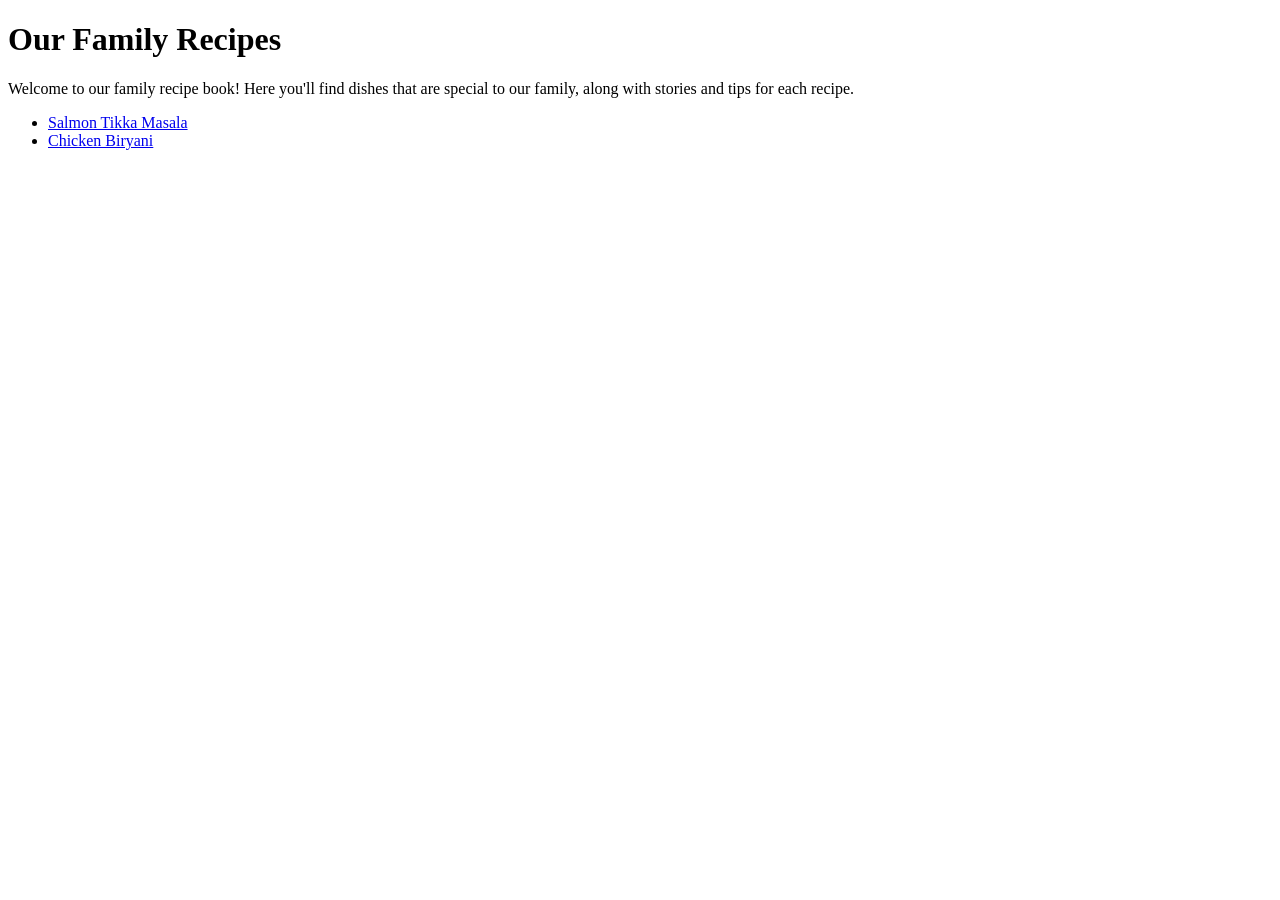
<file: projects/recipes/index.html>
<!DOCTYPE html>
<html lang="en">
<head>
  <meta charset="UTF-8">
  <title>Our Family Recipes</title>
</head>
<body>
  <header>
    <h1>Our Family Recipes</h1>
    <p>Welcome to our family recipe book! Here you'll find dishes that are special to our family, along with stories and tips for each recipe.</p>
  </header>
  <nav>
    <ul>
      <li><a href="1.html">Salmon Tikka Masala</a></li>
      <li><a href="2.html">Chicken Biryani</a></li>
    </ul>
  </nav>
</body>
</html>
</file>
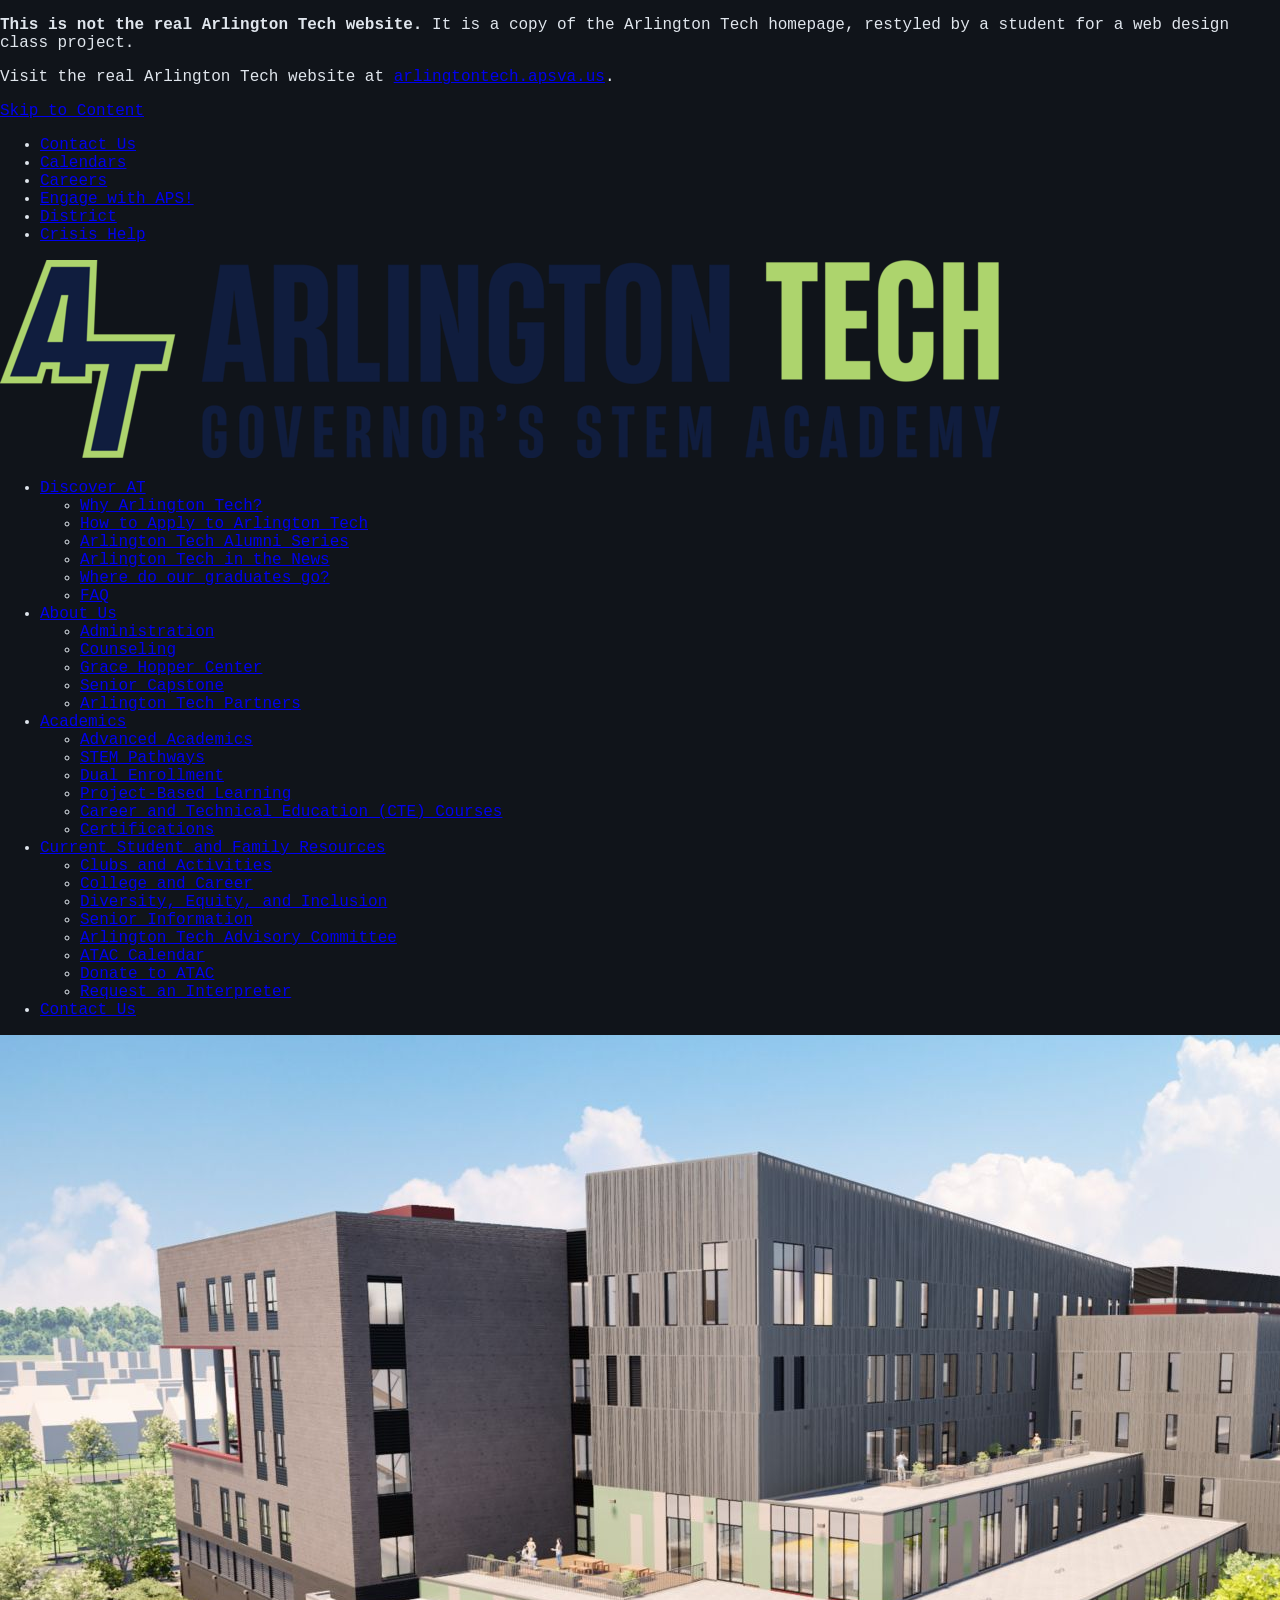
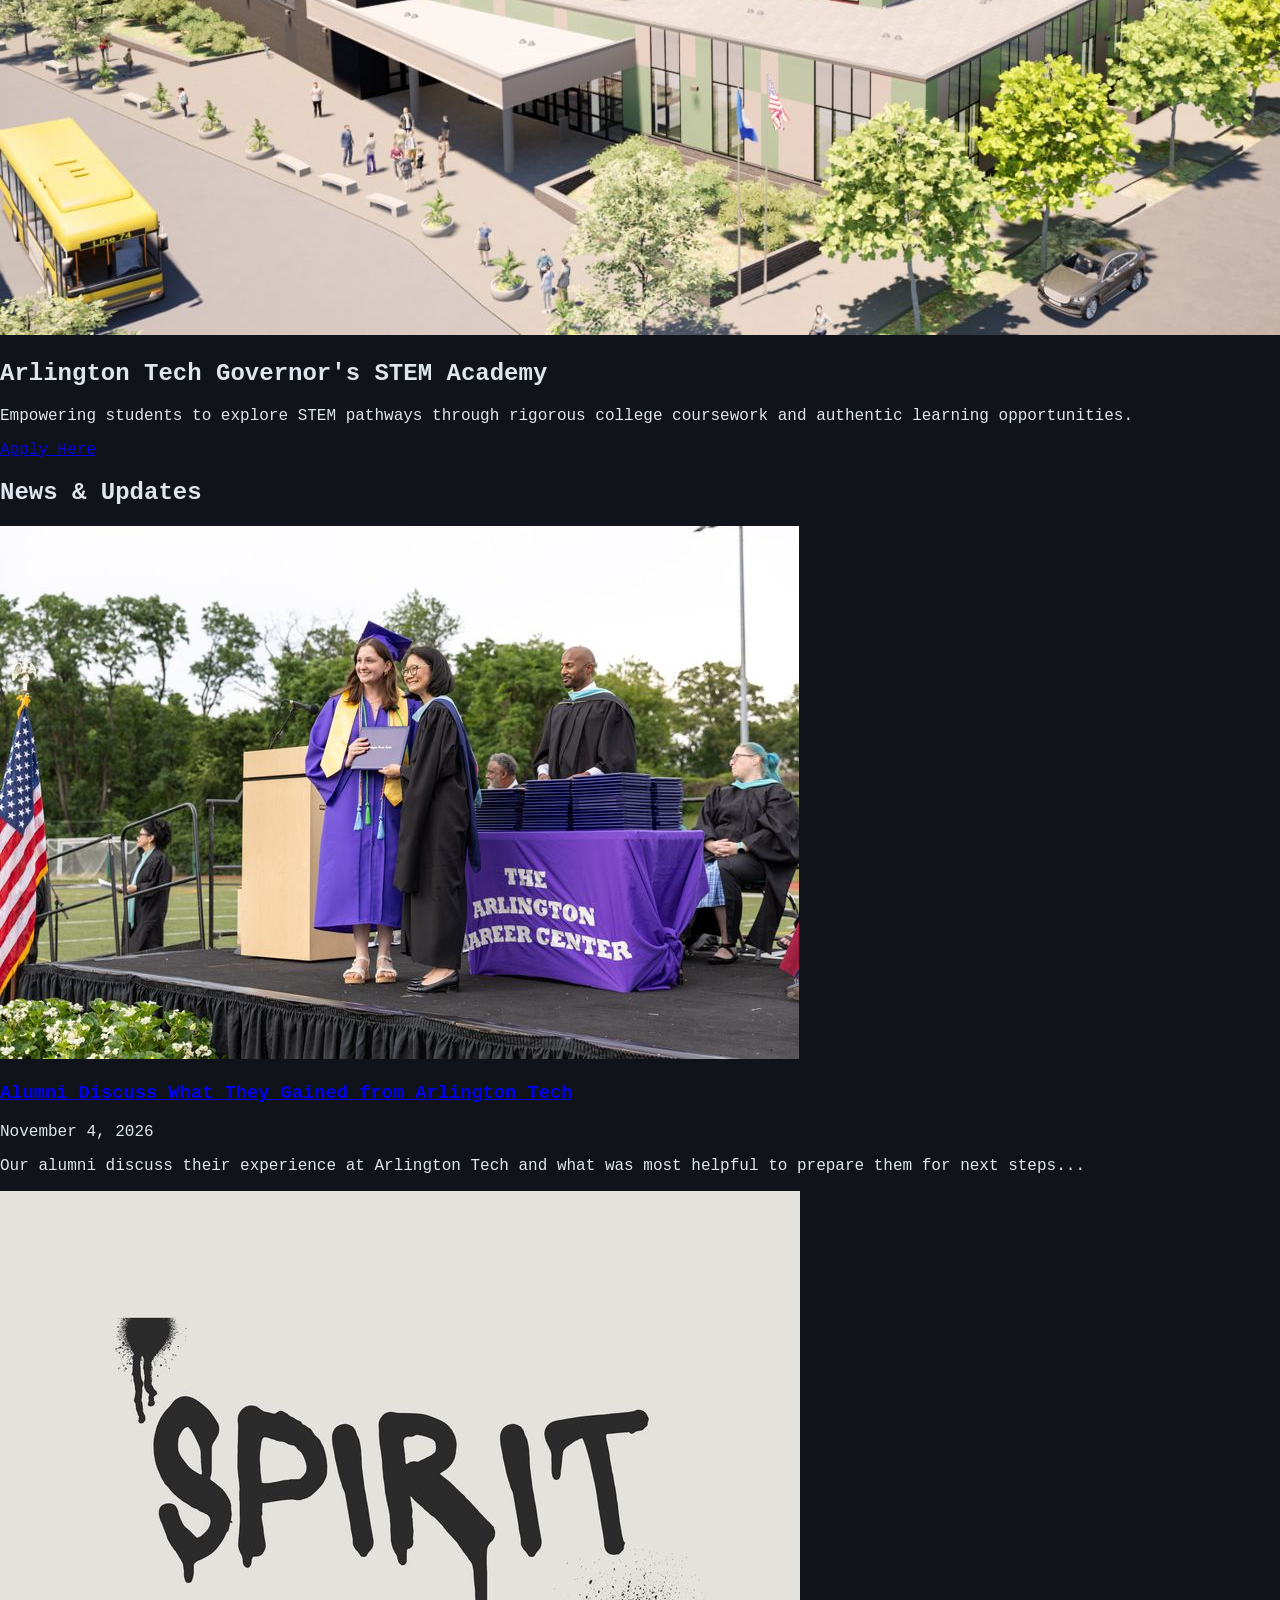
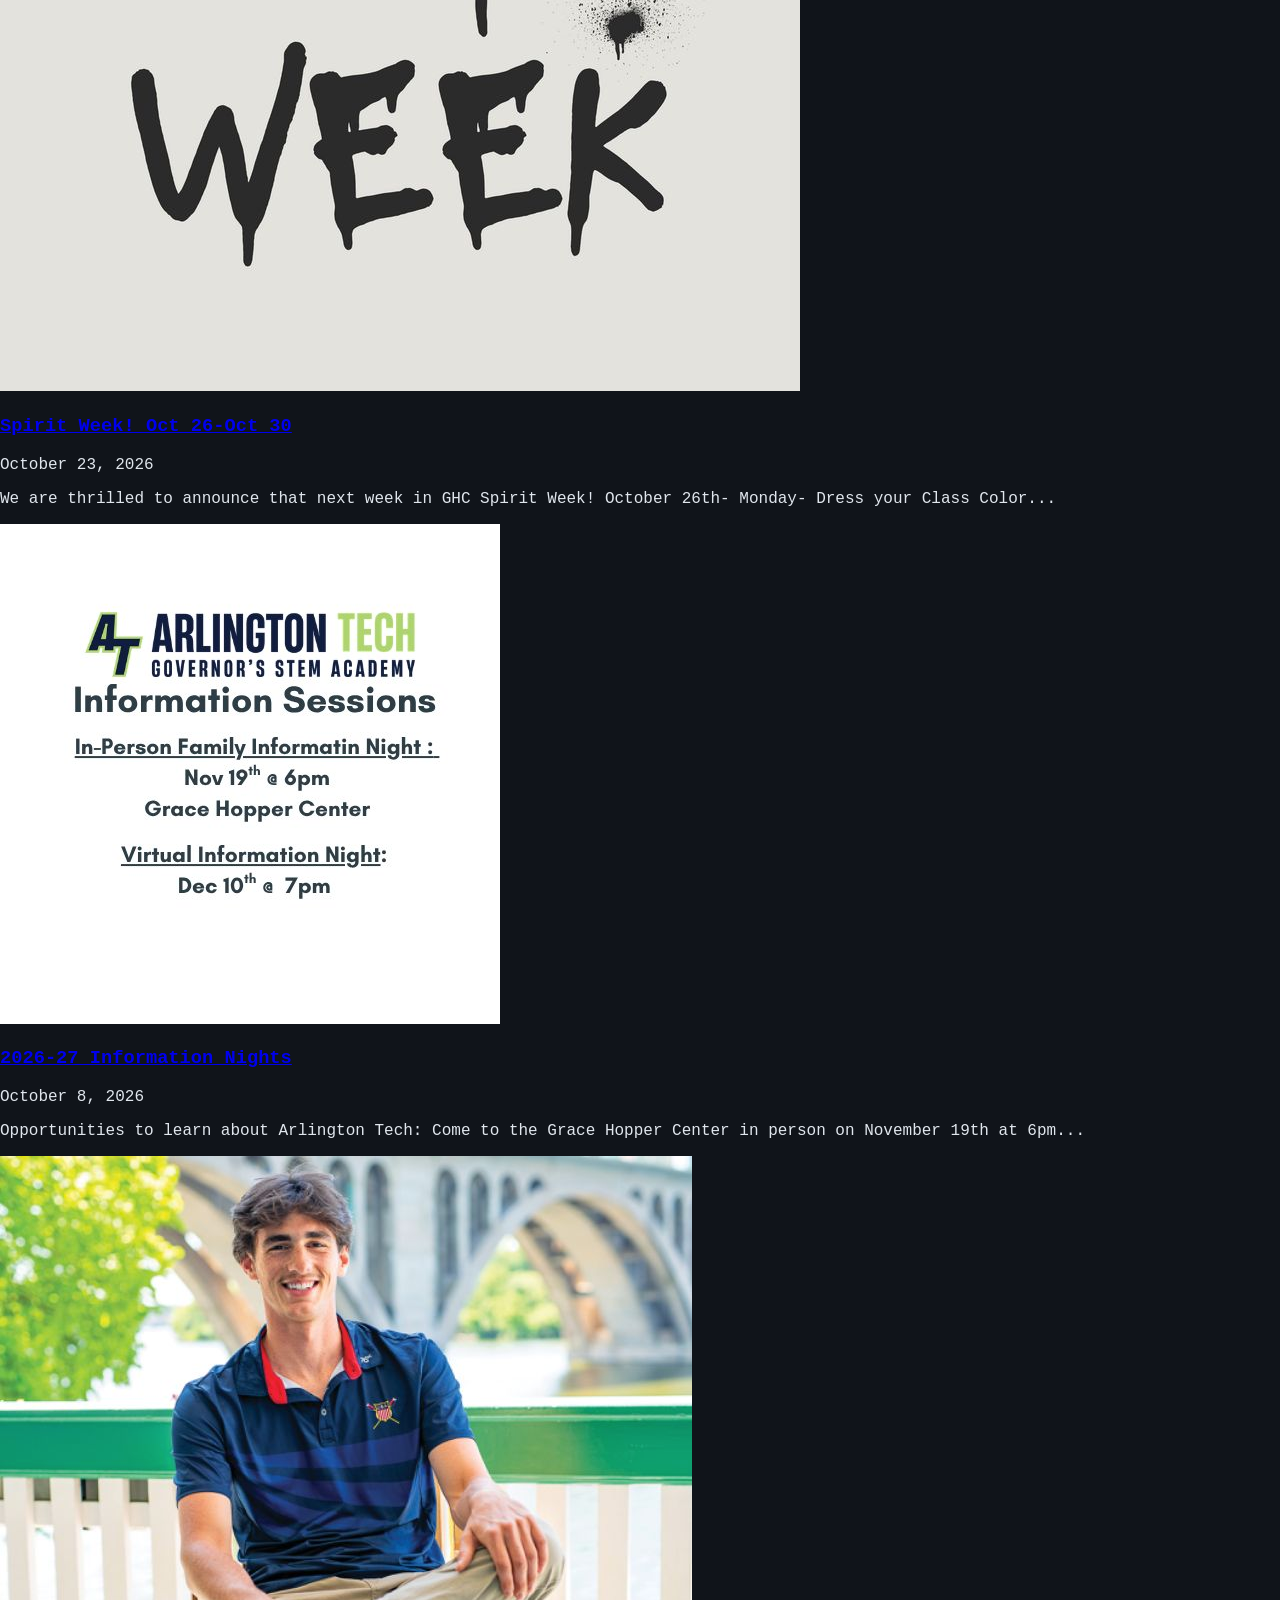
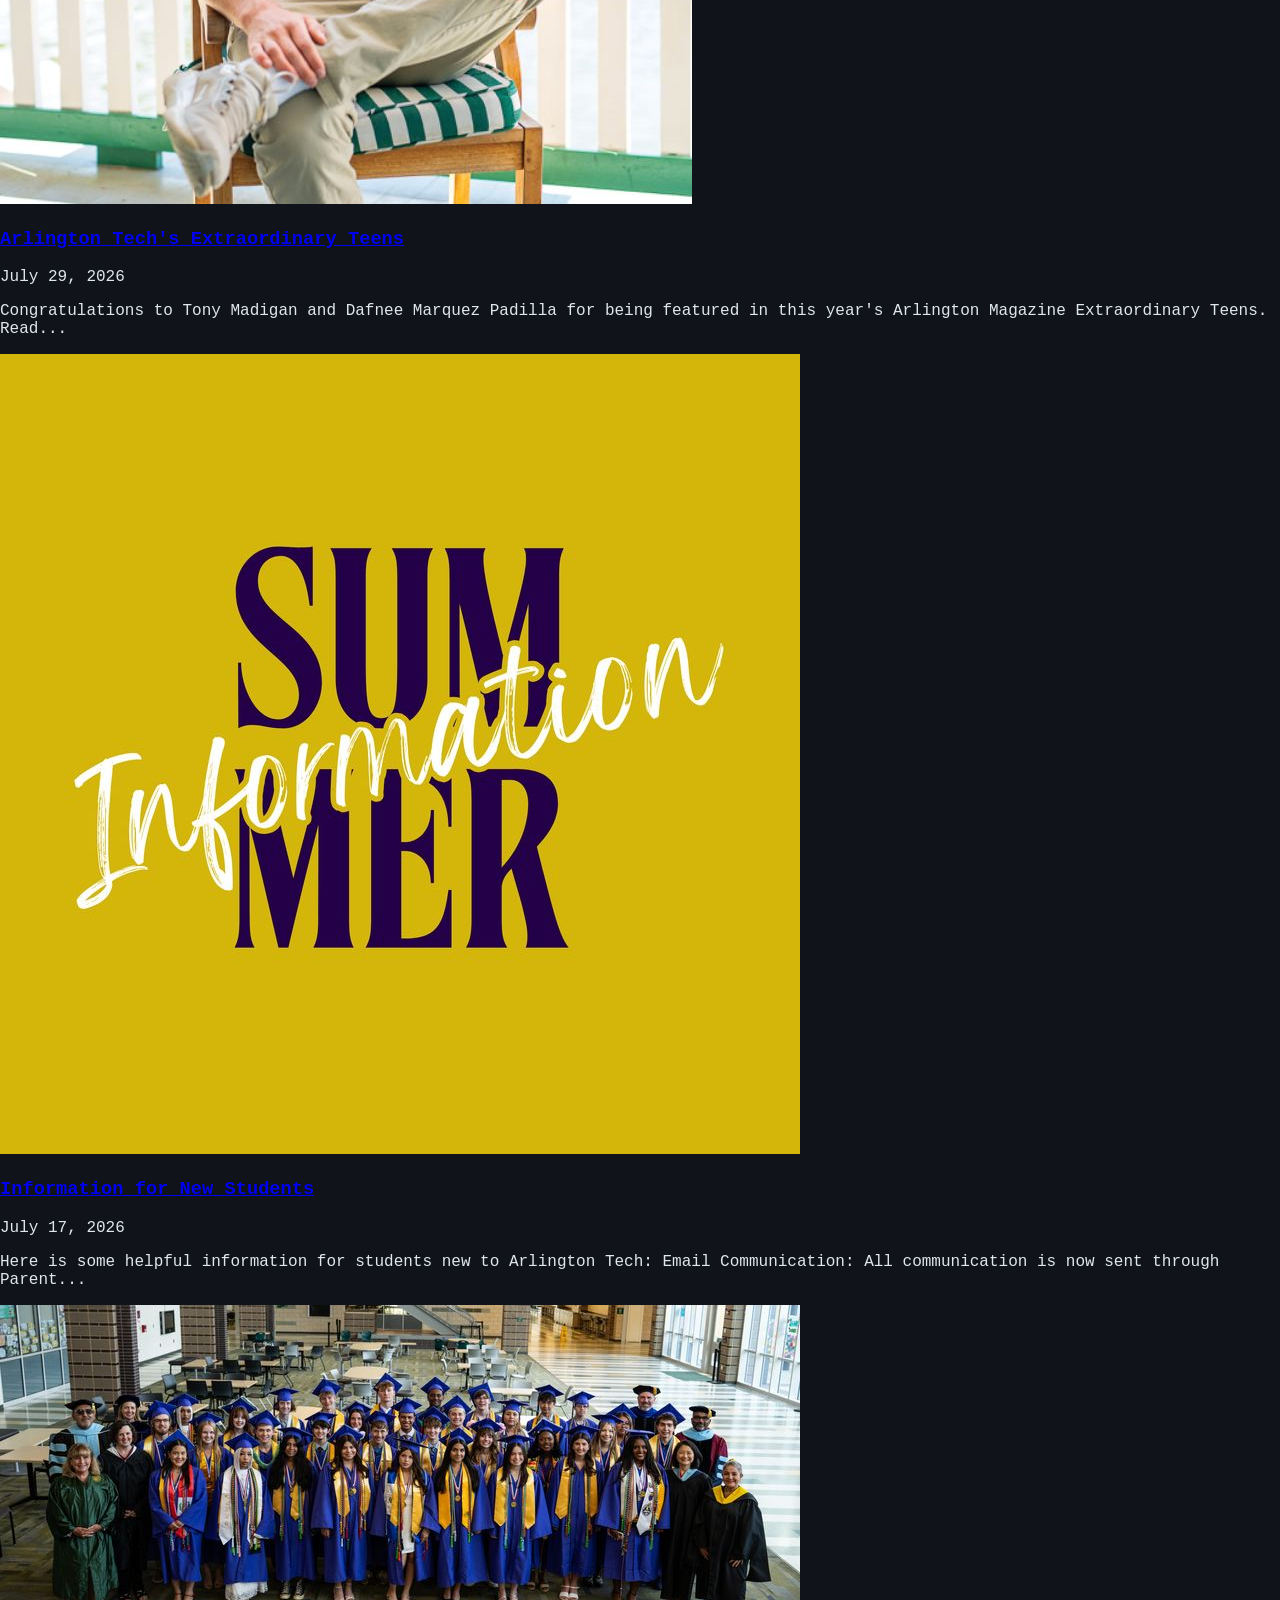
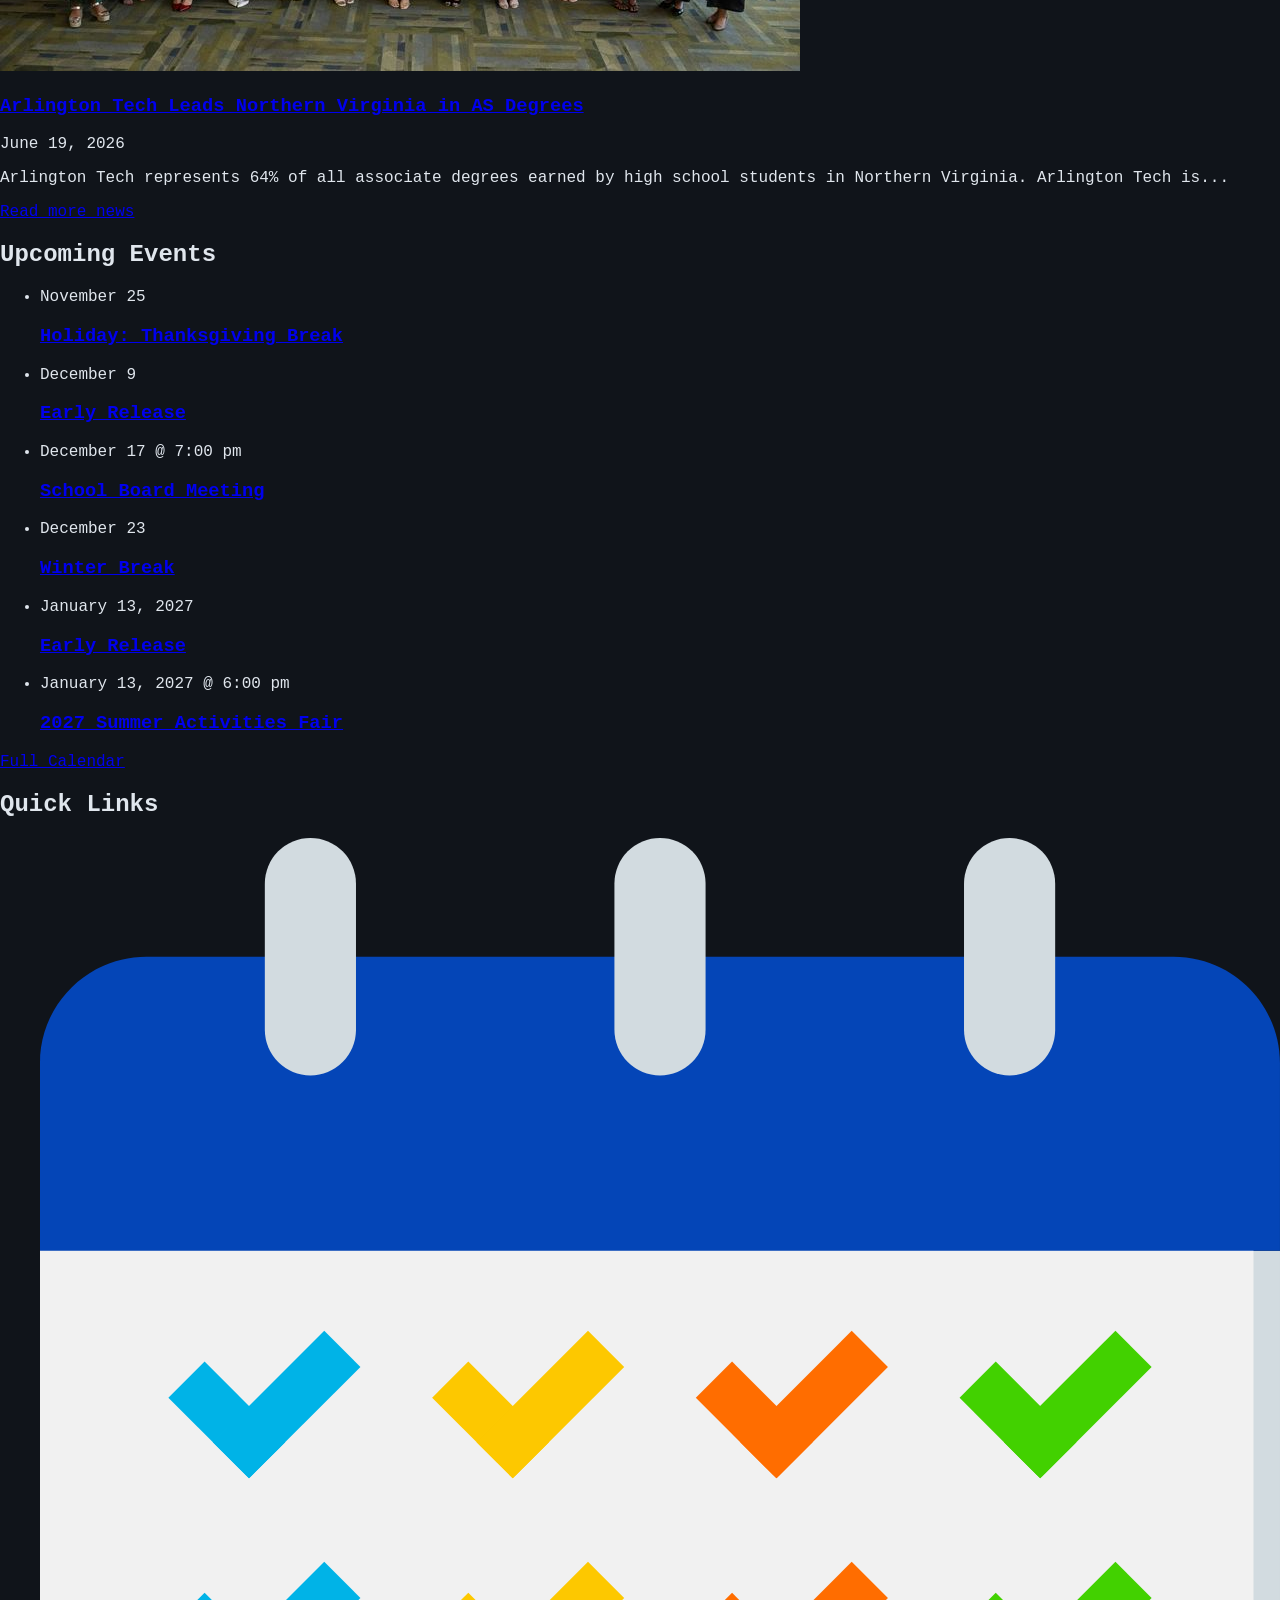
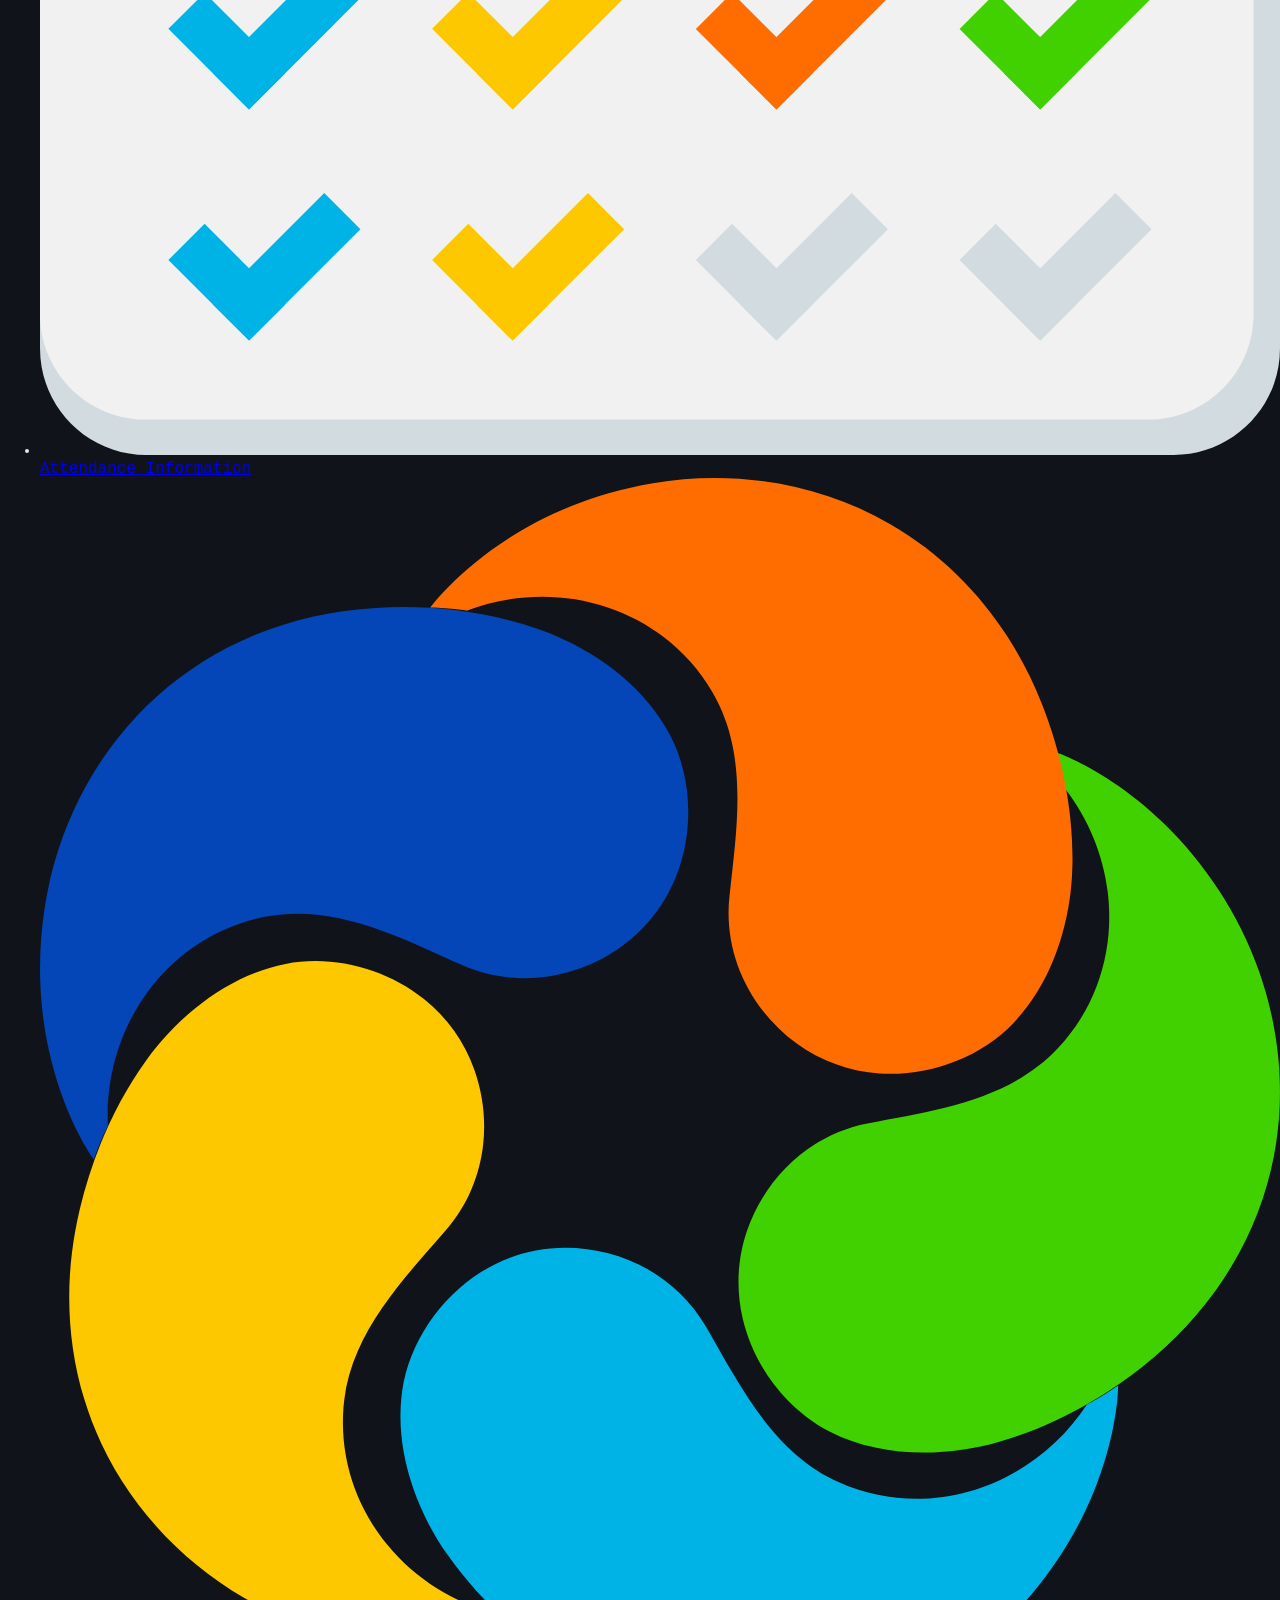
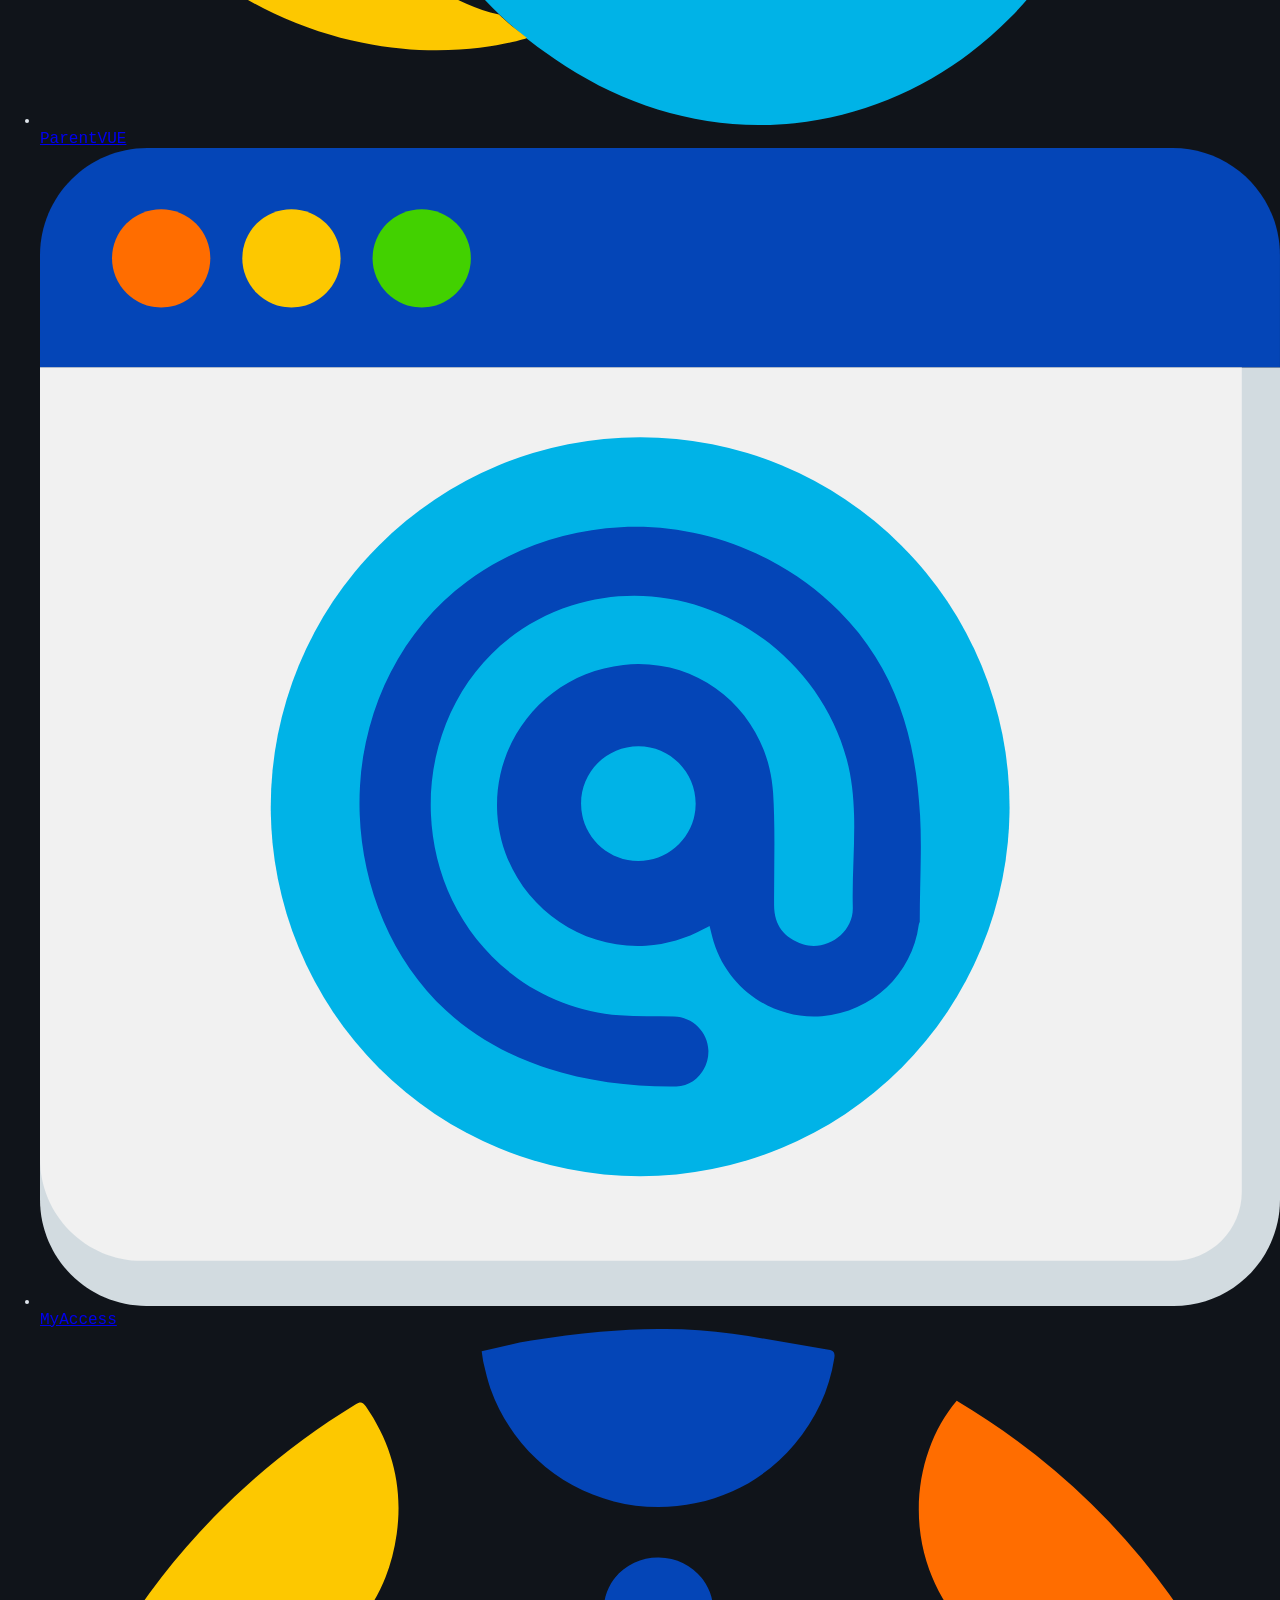
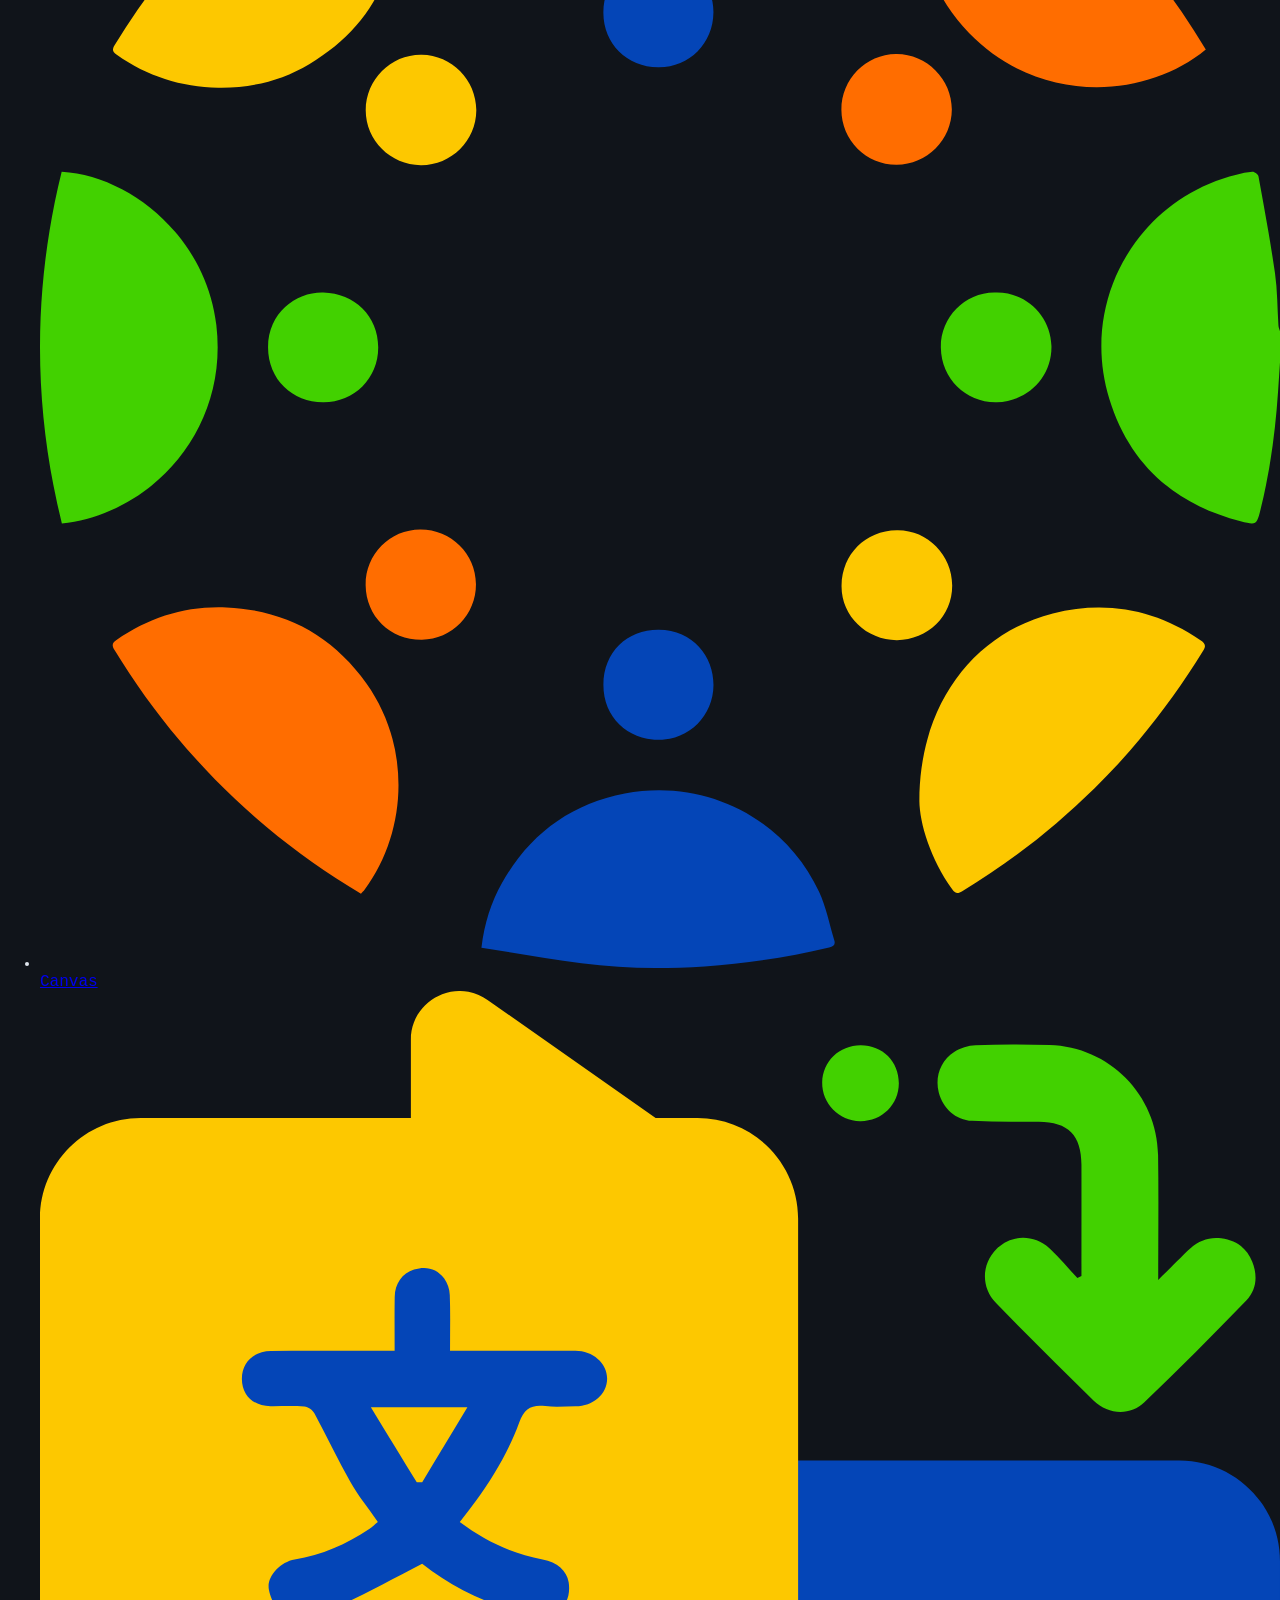
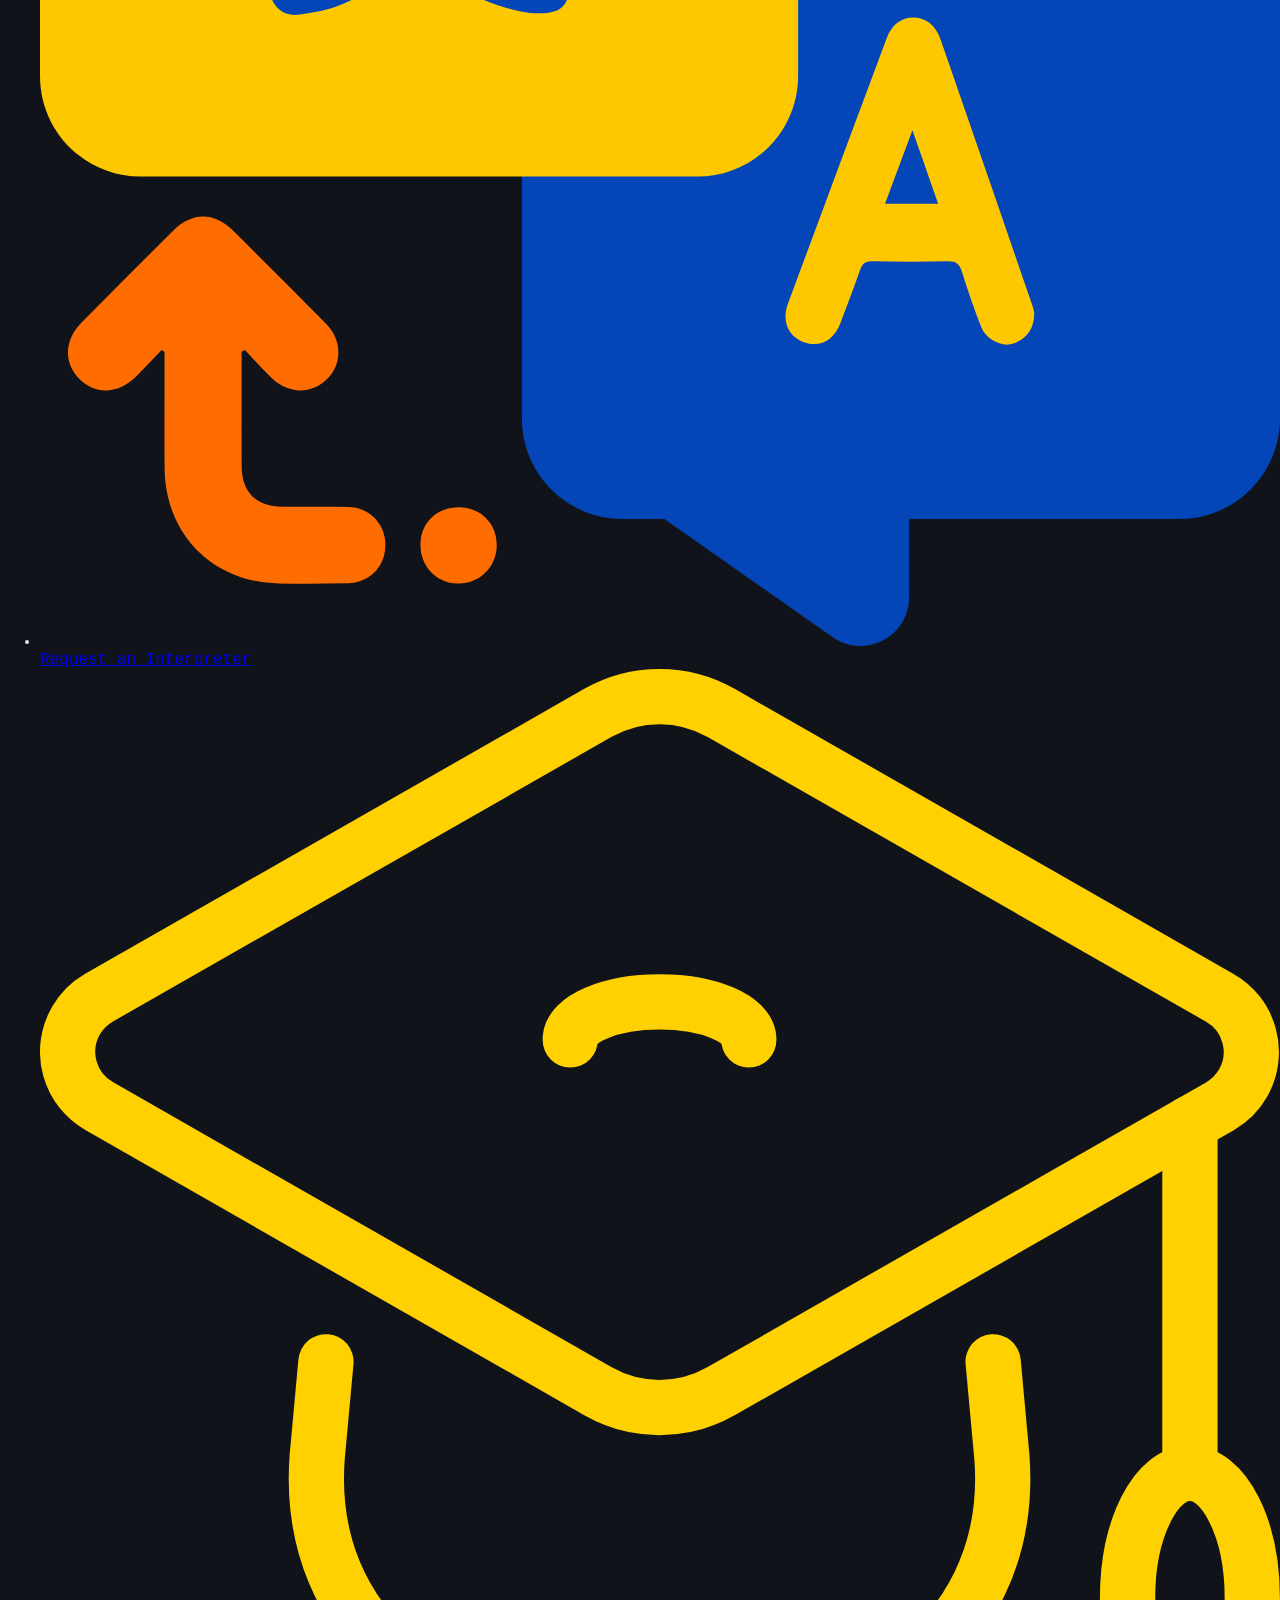
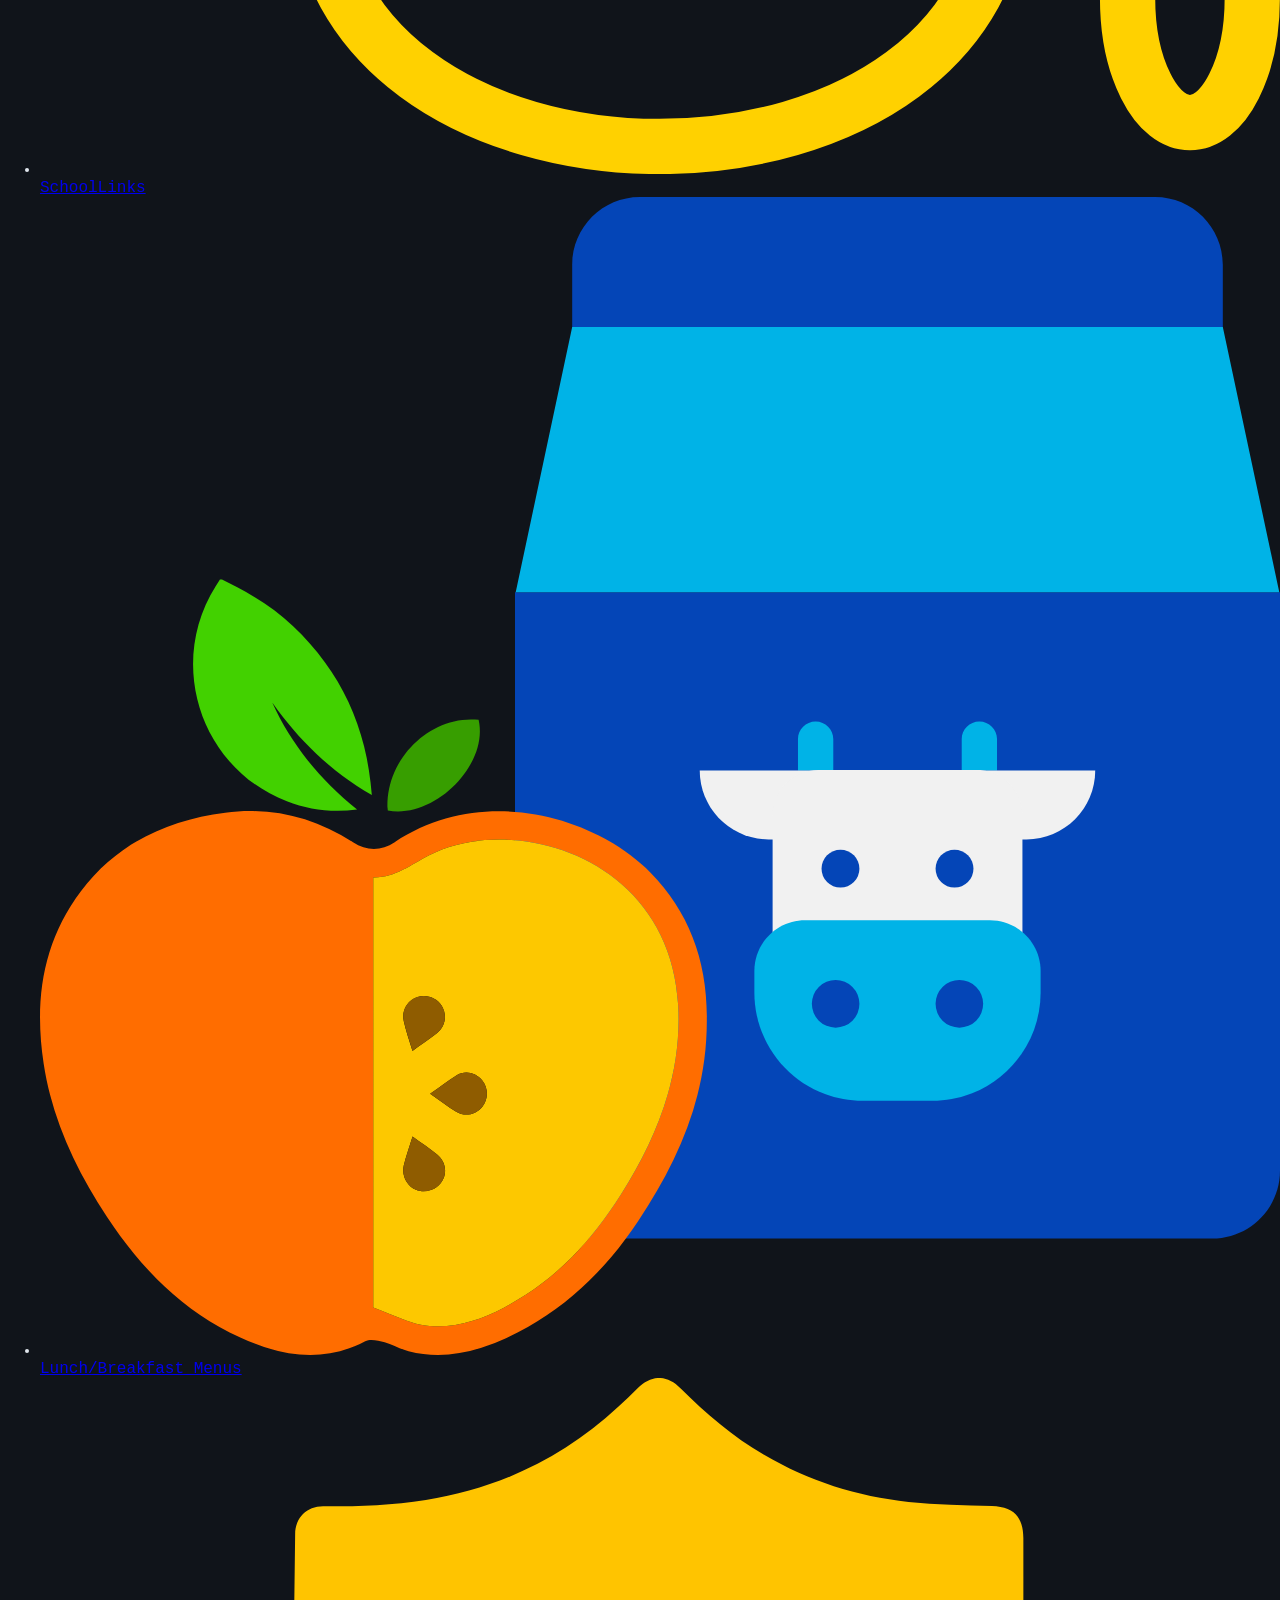
<file: projects/zen_garden/index.html>
<!DOCTYPE html>
<html lang="en">
<head>
<meta charset="utf-8">
<meta name="viewport" content="width=device-width, initial-scale=1">
<title>Arlington Tech Governor's STEM Academy (Class Project Copy)</title>
<link rel="stylesheet" href="style.css">
<!--
  ITD110 Zen Garden Project

  This HTML is a simplified copy of the Arlington Tech homepage
  (https://arlingtontech.apsva.us/), scraped in November 2026 for a class project.

  Your job is to write ALL of the CSS, in style.css.

  Rules for changing this file:
    - You MAY add div and span elements, and class and id attributes.
    - You MAY add link elements in the head (for fonts, or a favicon).
    - You MAY add the validator script that we use on every page.
    - You MAY NOT delete, reword, or reorder any of the content.
    - You MAY NOT add style attributes or a style element. All CSS goes in style.css.
    - You MAY NOT use tabindex.
    - You MAY NOT add img elements. Add your own images with CSS background-image.
-->
</head>
<body>

<aside id="disclaimer" aria-label="About this page">
  <p><strong>This is not the real Arlington Tech website.</strong>
  It is a copy of the Arlington Tech homepage, restyled by a student
  for a web design class project.</p>
  <p>Visit the real Arlington Tech website at
  <a href="https://arlingtontech.apsva.us/">arlingtontech.apsva.us</a>.</p>
</aside>

<a id="skip-link" href="#main">Skip to Content</a>

<header id="site-header">

  <nav id="utility-nav" aria-label="Arlington Public Schools">
    <ul>
      <li><a href="https://arlingtontech.apsva.us/contact-us">Contact Us</a></li>
      <li><a href="https://arlingtontech.apsva.us/calendar">Calendars</a></li>
      <li><a href="https://www.apsva.us/careers-aps/">Careers</a></li>
      <li><a href="https://www.apsva.us/engage/">Engage with APS!</a></li>
      <li><a href="https://www.apsva.us/">District</a></li>
      <li><a href="https://www.apsva.us/mental-health/#help">Crisis Help</a></li>
    </ul>
  </nav>

  <div id="branding">
    <a href="https://arlingtontech.apsva.us/" id="logo">
      <img src="images/at-logo.png" alt="Arlington Tech Governor's STEM Academy">
    </a>
  </div>

  <nav id="main-nav" aria-label="Main">
    <ul class="menu">
      <li class="menu-item">
        <a href="https://arlingtontech.apsva.us/about-arlington-tech/">Discover AT</a>
        <ul class="submenu">
          <li><a href="https://arlingtontech.apsva.us/why-arlington-tech/">Why Arlington Tech?</a></li>
          <li><a href="https://arlingtontech.apsva.us/apply-to-arlington-tech/">How to Apply to Arlington Tech</a></li>
          <li><a href="https://arlingtontech.apsva.us/arlington-tech-alumni-series/">Arlington Tech Alumni Series</a></li>
          <li><a href="https://arlingtontech.apsva.us/about-arlington-tech/arlington-tech-in-the-news/">Arlington Tech in the News</a></li>
          <li><a href="https://arlingtontech.apsva.us/where-do-our-graduates-go/">Where do our graduates go?</a></li>
          <li><a href="https://arlingtontech.apsva.us/faq/">FAQ</a></li>
        </ul>
      </li>
      <li class="menu-item">
        <a href="https://arlingtontech.apsva.us/about-arlington-tech/">About Us</a>
        <ul class="submenu">
          <li><a href="https://ghc.apsva.us/about-grace-hopper-center/contact-ghc/">Administration</a></li>
          <li><a href="https://careercenter.apsva.us/academic-advising-course-selection/">Counseling</a></li>
          <li><a href="https://arlingtontech.apsva.us/arlington-career-center/grace-hopper-center/">Grace Hopper Center</a></li>
          <li><a href="https://arlingtontech.apsva.us/capstone/">Senior Capstone</a></li>
          <li><a href="https://arlingtontech.apsva.us/capstone/arlington-tech-partners/">Arlington Tech Partners</a></li>
        </ul>
      </li>
      <li class="menu-item">
        <a href="https://arlingtontech.apsva.us/arlington-tech-academics/">Academics</a>
        <ul class="submenu">
          <li><a href="https://careercenter.apsva.us/programs/gifted-services/">Advanced Academics</a></li>
          <li><a href="https://arlingtontech.apsva.us/stem-pathways/">STEM Pathways</a></li>
          <li><a href="https://arlingtontech.apsva.us/dual-enrollment/">Dual Enrollment</a></li>
          <li><a href="https://arlingtontech.apsva.us/?page_id=677">Project-Based Learning</a></li>
          <li><a href="https://arlingtontech.apsva.us/career-and-technical-education-cte-courses/">Career and Technical Education (CTE) Courses</a></li>
          <li><a href="https://careercenter.apsva.us/certifications/">Certifications</a></li>
        </ul>
      </li>
      <li class="menu-item">
        <a href="https://arlingtontech.apsva.us/arlington-tech-advisory-committee-atac/">Current Student and Family Resources</a>
        <ul class="submenu">
          <li><a href="https://careercenter.apsva.us/clubs-activities-schedule/">Clubs and Activities</a></li>
          <li><a href="https://arlingtontech.apsva.us/college-and-career/">College and Career</a></li>
          <li><a href="https://careercenter.apsva.us/home-2-2/office-of-diversity-equity-inclusion/">Diversity, Equity, and Inclusion</a></li>
          <li><a href="https://arlingtontech.apsva.us/senior-information/">Senior Information</a></li>
          <li><a href="https://arlingtontech.apsva.us/arlington-tech-advisory-committee-atac/">Arlington Tech Advisory Committee</a></li>
          <li><a href="https://arlingtontech.apsva.us/arlington-tech-advisory-committee-atac/atac-calendar/">ATAC Calendar</a></li>
          <li><a href="https://arlingtontech.apsva.us/arlington-tech-advisory-committee-atac/donations-to-atac/">Donate to ATAC</a></li>
          <li><a href="https://arlingtontech.apsva.us/about-arlington-tech/request-an-interpreter/">Request an Interpreter</a></li>
        </ul>
      </li>
      <li class="menu-item">
        <a href="https://arlingtontech.apsva.us/contact-us/">Contact Us</a>
      </li>
    </ul>
  </nav>

</header>

<main id="main">

  <section id="hero">
    <img class="hero-image" src="images/hero.jpg"
         alt="Architect's rendering of a school building with multiple floors and terraces.">
    <div class="hero-text">
      <h1>Arlington Tech Governor's STEM Academy</h1>
      <p>Empowering students to explore STEM pathways through rigorous college
      coursework and authentic learning opportunities.</p>
      <a class="button" href="https://arlingtontech.apsva.us/apply-to-arlington-tech/">Apply Here</a>
    </div>
  </section>

  <section id="news">
    <h2>News &amp; Updates</h2>
    <div class="card-list">

      <article class="card">
        <img src="images/news-alumni.jpg" alt="Student graduating from ACC shakes the principal's hand.">
        <h3><a href="https://arlingtontech.apsva.us/2026/11/04/alumni-discuss-what-they-gained-from-arlington-tech/">Alumni Discuss What They Gained from Arlington Tech</a></h3>
        <p class="date"><time datetime="2026-11-04">November 4, 2026</time></p>
        <p>Our alumni discuss their experience at Arlington Tech and what was
        most helpful to prepare them for next steps...</p>
      </article>

      <article class="card">
        <img src="images/news-spirit-week.jpg" alt="Spirit Week">
        <h3><a href="https://arlingtontech.apsva.us/2026/10/23/spirit-week-oct-26-oct-30/">Spirit Week! Oct 26-Oct 30</a></h3>
        <p class="date"><time datetime="2026-10-23">October 23, 2026</time></p>
        <p>We are thrilled to announce that next week in GHC Spirit Week!
        October 26th- Monday- Dress your Class Color...</p>
      </article>

      <article class="card">
        <img src="images/news-info-nights.jpg" alt="Arlington Tech Information Sessions: In-Person Family Information Night, November 19 at 6pm at the Grace Hopper Center. Virtual Information Night, December 10 at 7pm.">
        <h3><a href="https://arlingtontech.apsva.us/2026/10/08/2026-27-information-nights/">2026-27 Information Nights</a></h3>
        <p class="date"><time datetime="2026-10-08">October 8, 2026</time></p>
        <p>Opportunities to learn about Arlington Tech: Come to the Grace
        Hopper Center in person on November 19th at 6pm...</p>
      </article>

      <article class="card">
        <img src="images/news-extraordinary-teens.jpg" alt="Student sits and smiles at the camera">
        <h3><a href="https://arlingtontech.apsva.us/2026/07/29/arlington-techs-extraordinary-teens/">Arlington Tech's Extraordinary Teens</a></h3>
        <p class="date"><time datetime="2026-07-29">July 29, 2026</time></p>
        <p>Congratulations to Tony Madigan and Dafnee Marquez Padilla for being
        featured in this year's Arlington Magazine Extraordinary Teens. Read...</p>
      </article>

      <article class="card">
        <img src="images/news-new-students.jpg" alt="Summer Information">
        <h3><a href="https://arlingtontech.apsva.us/2026/07/17/information-for-new-students/">Information for New Students</a></h3>
        <p class="date"><time datetime="2026-07-17">July 17, 2026</time></p>
        <p>Here is some helpful information for students new to Arlington Tech:
        Email Communication: All communication is now sent through Parent...</p>
      </article>

      <article class="card">
        <img src="images/news-as-degrees.jpg" alt="A group of graduates with faculty and school leaders">
        <h3><a href="https://arlingtontech.apsva.us/2026/06/19/arlington-tech-leads-in-as-degrees/">Arlington Tech Leads Northern Virginia in AS Degrees</a></h3>
        <p class="date"><time datetime="2026-06-19">June 19, 2026</time></p>
        <p>Arlington Tech represents 64% of all associate degrees earned by high
        school students in Northern Virginia. Arlington Tech is...</p>
      </article>

    </div>
    <p class="more-link"><a href="https://arlingtontech.apsva.us/category/news/">Read more news</a></p>
  </section>

  <section id="events">
    <h2>Upcoming Events</h2>
    <ul class="event-list">
      <li class="event">
        <p class="event-date"><time datetime="2026-11-25">November 25</time></p>
        <h3><a href="https://arlingtontech.apsva.us/event/holiday-thanksgiving-break-4/">Holiday: Thanksgiving Break</a></h3>
      </li>
      <li class="event">
        <p class="event-date"><time datetime="2026-12-09">December 9</time></p>
        <h3><a href="https://arlingtontech.apsva.us/event/early-release-2/">Early Release</a></h3>
      </li>
      <li class="event">
        <p class="event-date"><time datetime="2026-12-17T19:00">December 17 @ 7:00 pm</time></p>
        <h3><a href="https://arlingtontech.apsva.us/event/school-board-meeting-86/">School Board Meeting</a></h3>
      </li>
      <li class="event">
        <p class="event-date"><time datetime="2026-12-23">December 23</time></p>
        <h3><a href="https://arlingtontech.apsva.us/event/winter-break-5/">Winter Break</a></h3>
      </li>
      <li class="event">
        <p class="event-date"><time datetime="2027-01-13">January 13, 2027</time></p>
        <h3><a href="https://arlingtontech.apsva.us/event/early-release-3/">Early Release</a></h3>
      </li>
      <li class="event">
        <p class="event-date"><time datetime="2027-01-13T18:00">January 13, 2027 @ 6:00 pm</time></p>
        <h3><a href="https://arlingtontech.apsva.us/event/2027-summer-activities-fair/">2027 Summer Activities Fair</a></h3>
      </li>
    </ul>
    <p class="more-link"><a href="https://arlingtontech.apsva.us/calendar/">Full Calendar</a></p>
  </section>

  <section id="quick-links">
    <h2>Quick Links</h2>
    <ul class="quick-link-list">
      <li><a href="https://careercenter.apsva.us/home-2-2/attendance-information/"><img src="images/icons/attendance.svg" alt=""> Attendance Information</a></li>
      <li><a href="https://va-arl-psv.edupoint.com/PXP2_Login.aspx"><img src="images/icons/parentvue.svg" alt=""> ParentVUE</a></li>
      <li><a href="https://myaccess.apsva.us/portal"><img src="images/icons/myaccess.svg" alt=""> MyAccess</a></li>
      <li><a href="https://apsva.instructure.com/"><img src="images/icons/canvas.svg" alt=""> Canvas</a></li>
      <li><a href="https://arlingtontech.apsva.us/about-arlington-tech/request-an-interpreter/"><img src="images/icons/interpreter.svg" alt=""> Request an Interpreter</a></li>
      <li><a href="https://www.apsva.us/college-career-corner/resources/schoolinks/"><img src="images/icons/schoolinks.svg" alt=""> SchoolLinks</a></li>
      <li><a href="https://schools.mealviewer.com/school/ArlingtonCareerCenter"><img src="images/icons/menus.svg" alt=""> Lunch/Breakfast Menus</a></li>
      <li><a href="https://forms.office.com/pages/responsepage.aspx?id=pgg3Mem3LEmsevGXNPP3AjDViDcRXspIgzp-yRpn-FRUREY2SVZUUVBPNUhWNkJXRUxONTZNUEFEMS4u"><img src="images/icons/report.svg" alt=""> Report Bullying/Harassment</a></li>
      <li><a href="https://accchronicle.net/"><img src="images/icons/chronicle.svg" alt=""> ACC Chronicle</a></li>
      <li><a href="https://careercenter.apsva.us/online-payment-tools/"><img src="images/icons/payment.svg" alt=""> Online Payment Tools</a></li>
      <li><a href="https://careercenter.apsva.us/resources-and-links-for-aps-military-families/"><img src="images/icons/military.svg" alt=""> Resources for Military Families</a></li>
    </ul>
  </section>

</main>

<footer id="site-footer">

  <section id="school-contact" aria-label="Arlington Tech contact information">
    <h2>Arlington Tech</h2>
    <p>Dr. Michelle Van Lare, Program Coordinator</p>
    <address>
      800 S. Walter Reed Drive<br>
      Arlington, VA 22204<br>
      Phone: <a href="tel:+17032285800">703-228-5800</a>
    </address>
  </section>

  <section id="district-contact" aria-label="Arlington Public Schools contact information">
    <a href="https://www.apsva.us/"><img src="images/aps-logo.png" alt="Arlington Public Schools"></a>
    <address>
      2110 Washington Blvd<br>
      Arlington, VA 22204<br>
      <a href="tel:+17032288000">(703) 228-8000</a>
    </address>
  </section>

  <nav id="footer-nav" aria-label="District policies">
    <ul>
      <li><a href="https://www.apsva.us/contact-aps/">Contact APS</a></li>
      <li><a href="https://www.apsva.us/ada-accessibility/">ADA Accessibility</a></li>
      <li><a href="https://www.apsva.us/departments/division-counsel/foia-requests/">FOIA (Freedom of Information Act)</a></li>
      <li><a href="https://www.apsva.us/titlei/home-school-connection/#parentrights">Parental Right to Information</a></li>
      <li><a href="https://www.apsva.us/departments/division-counsel/ferpa/">FERPA</a></li>
      <li><a href="https://www.apsva.us/language-services/#interpreter">Request an Interpreter</a></li>
    </ul>
  </nav>

  <div id="social">
    <a href="https://www.instagram.com/arlingtontech/"><img src="images/icons/instagram.svg" alt="Arlington Tech on Instagram"></a>
  </div>

  <div id="legal">
    <p>Arlington Public Schools prohibits discrimination on the basis of race,
    national origin, creed, color, religion, gender, age, economic status,
    sexual orientation, marital status, genetic information, gender identity or
    expression, and/or disability. This policy provides equal access to courses
    and programs, counseling services, physical education and athletics,
    vocational education, instructional materials and extra-curricular
    activities.</p>
    <p>These webpages may contain links to websites that are outside of the
    Arlington Public Schools network. APS does not control the content or
    relevancy of these outside sites.</p>
    <p id="copyright">&copy; 2026 Arlington Tech.</p>
  </div>

</footer>

</body>
</html>
</file>
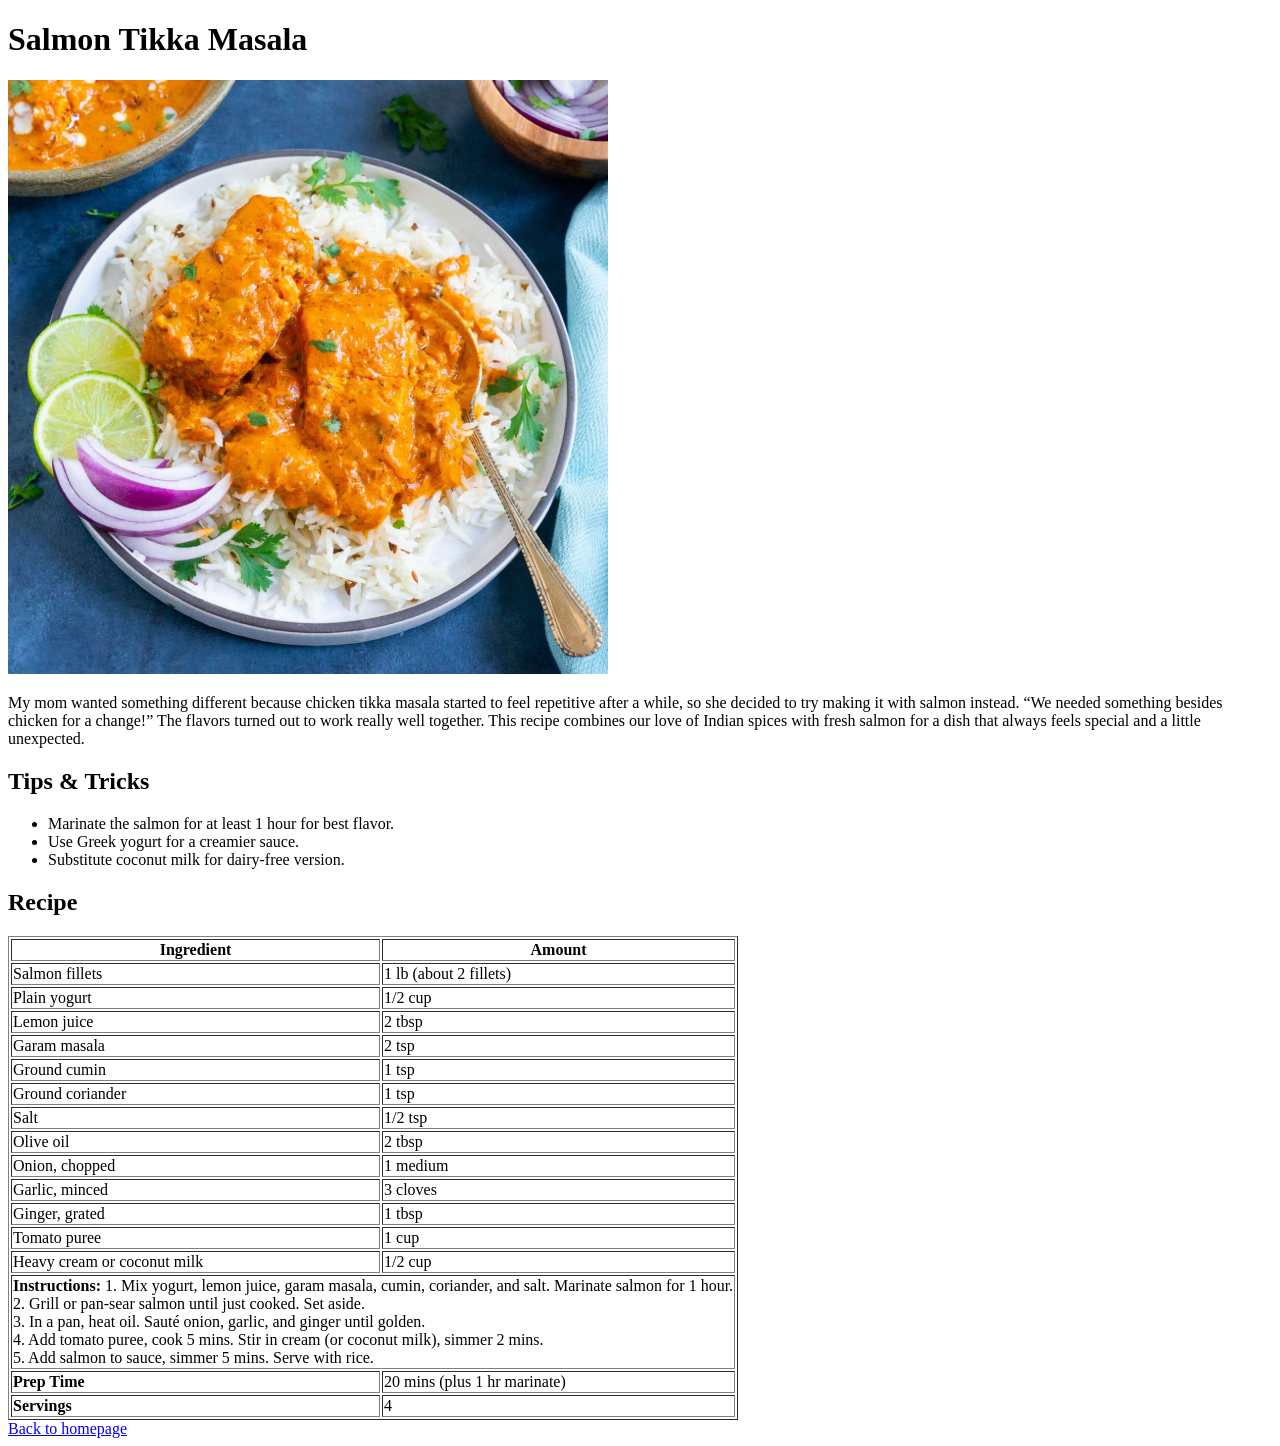
<file: projects/recipes/1.html>
<!DOCTYPE html>
<html lang="en">
<head>
  <meta charset="UTF-8">
  <title>Salmon Tikka Masala</title>
</head>
<body>
  <header>
    <h1>Salmon Tikka Masala</h1>
    <!--
      Photo by Gabe . Used with permission.
    -->
    <img src="salmon-tikka-masala.png" alt="A bowl of salmon tikka masala">
  </header>
  <section>
    <p>
      My mom wanted something different because chicken tikka masala started to feel repetitive after a while, so she decided to try making it with salmon instead. <q>We needed something besides chicken for a change!</q> The flavors turned out to work really well together. This recipe combines our love of Indian spices with fresh salmon for a dish that always feels special and a little unexpected.
    </p>
    <h2>Tips & Tricks</h2>
    <ul>
      <li>Marinate the salmon for at least 1 hour for best flavor.</li>
      <li>Use Greek yogurt for a creamier sauce.</li>
      <li>Substitute coconut milk for dairy-free version.</li>
    </ul>
  </section>
  <section>
    <h2>Recipe</h2>
    <table border="1">
      <tr>
        <th>Ingredient</th>
        <th>Amount</th>
      </tr>
      <tr><td>Salmon fillets</td><td>1 lb (about 2 fillets)</td></tr>
      <tr><td>Plain yogurt</td><td>1/2 cup</td></tr>
      <tr><td>Lemon juice</td><td>2 tbsp</td></tr>
      <tr><td>Garam masala</td><td>2 tsp</td></tr>
      <tr><td>Ground cumin</td><td>1 tsp</td></tr>
      <tr><td>Ground coriander</td><td>1 tsp</td></tr>
      <tr><td>Salt</td><td>1/2 tsp</td></tr>
      <tr><td>Olive oil</td><td>2 tbsp</td></tr>
      <tr><td>Onion, chopped</td><td>1 medium</td></tr>
      <tr><td>Garlic, minced</td><td>3 cloves</td></tr>
      <tr><td>Ginger, grated</td><td>1 tbsp</td></tr>
      <tr><td>Tomato puree</td><td>1 cup</td></tr>
      <tr><td>Heavy cream or coconut milk</td><td>1/2 cup</td></tr>
      <tr>
        <td colspan="2"><strong>Instructions:</strong>
          1. Mix yogurt, lemon juice, garam masala, cumin, coriander, and salt. Marinate salmon for 1 hour.<br>
          2. Grill or pan-sear salmon until just cooked. Set aside.<br>
          3. In a pan, heat oil. Sauté onion, garlic, and ginger until golden.<br>
          4. Add tomato puree, cook 5 mins. Stir in cream (or coconut milk), simmer 2 mins.<br>
          5. Add salmon to sauce, simmer 5 mins. Serve with rice.
        </td>
      </tr>
      <tr><td><strong>Prep Time</strong></td><td>20 mins (plus 1 hr marinate)</td></tr>
      <tr><td><strong>Servings</strong></td><td>4</td></tr>
    </table>
  </section>
  <nav>
    <a href="index.html">Back to homepage</a>
  </nav>
</body>
</html>
</file>
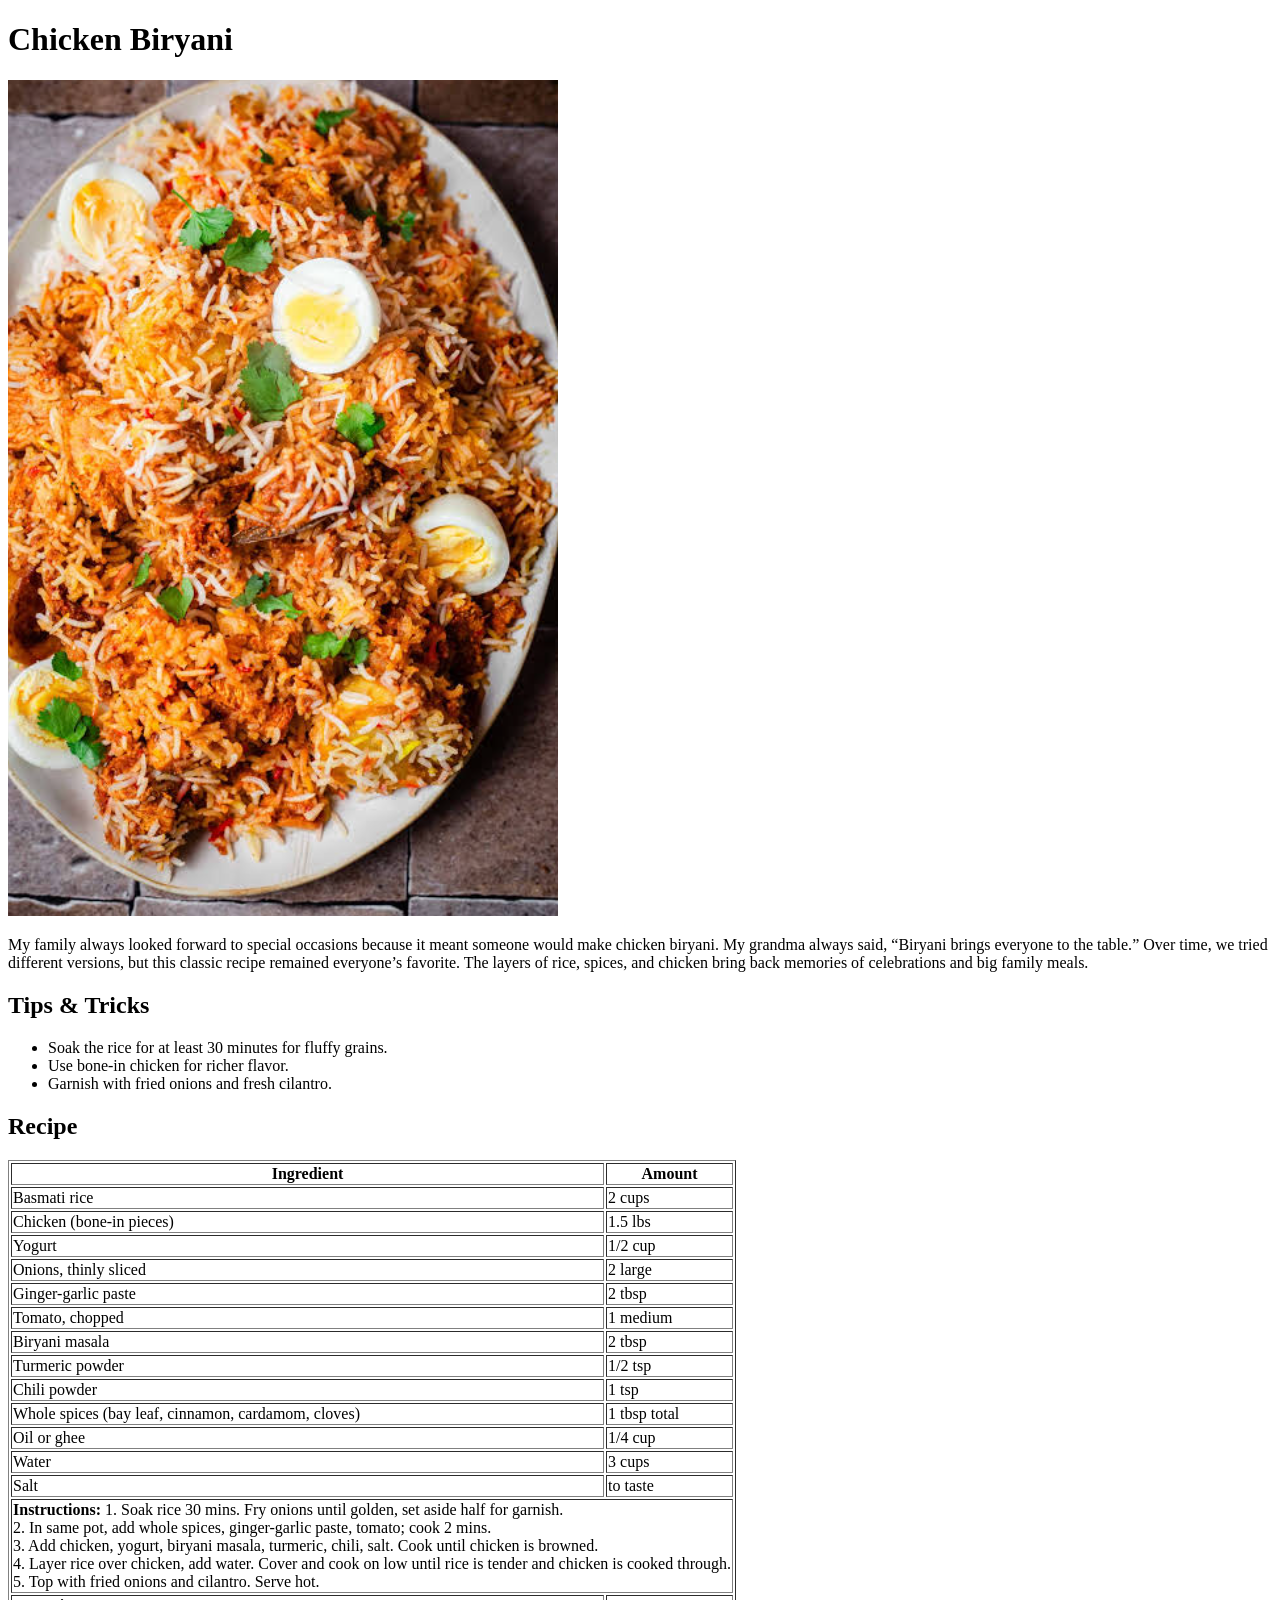
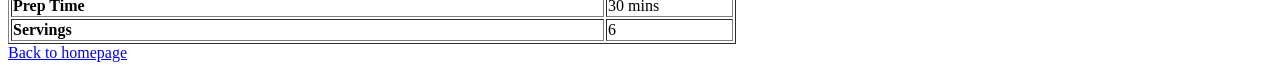
<file: projects/recipes/2.html>
<!DOCTYPE html>
<html lang="en">
<head>
  <meta charset="UTF-8">
  <title>Chicken Biryani</title>
</head>
<body>
  <header>
    <h1>Chicken Biryani</h1>
    <!--
      Photo byGabe. Used with permission.
    -->
    <img src="chicken-biryani.png" alt="A plate of chicken biryani">
  </header>
  <section>
    <p>
      My family always looked forward to special occasions because it meant someone would make chicken biryani. My grandma always said, <q>Biryani brings everyone to the table.</q> Over time, we tried different versions, but this classic recipe remained everyone’s favorite. The layers of rice, spices, and chicken bring back memories of celebrations and big family meals.
    </p>
    <h2>Tips & Tricks</h2>
    <ul>
      <li>Soak the rice for at least 30 minutes for fluffy grains.</li>
      <li>Use bone-in chicken for richer flavor.</li>
      <li>Garnish with fried onions and fresh cilantro.</li>
    </ul>
  </section>
  <section>
    <h2>Recipe</h2>
    <table border="1">
      <tr><th>Ingredient</th><th>Amount</th></tr>
      <tr><td>Basmati rice</td><td>2 cups</td></tr>
      <tr><td>Chicken (bone-in pieces)</td><td>1.5 lbs</td></tr>
      <tr><td>Yogurt</td><td>1/2 cup</td></tr>
      <tr><td>Onions, thinly sliced</td><td>2 large</td></tr>
      <tr><td>Ginger-garlic paste</td><td>2 tbsp</td></tr>
      <tr><td>Tomato, chopped</td><td>1 medium</td></tr>
      <tr><td>Biryani masala</td><td>2 tbsp</td></tr>
      <tr><td>Turmeric powder</td><td>1/2 tsp</td></tr>
      <tr><td>Chili powder</td><td>1 tsp</td></tr>
      <tr><td>Whole spices (bay leaf, cinnamon, cardamom, cloves)</td><td>1 tbsp total</td></tr>
      <tr><td>Oil or ghee</td><td>1/4 cup</td></tr>
      <tr><td>Water</td><td>3 cups</td></tr>
      <tr><td>Salt</td><td>to taste</td></tr>
      <tr>
        <td colspan="2"><strong>Instructions:</strong>
          1. Soak rice 30 mins. Fry onions until golden, set aside half for garnish.<br>
          2. In same pot, add whole spices, ginger-garlic paste, tomato; cook 2 mins.<br>
          3. Add chicken, yogurt, biryani masala, turmeric, chili, salt. Cook until chicken is browned.<br>
          4. Layer rice over chicken, add water. Cover and cook on low until rice is tender and chicken is cooked through.<br>
          5. Top with fried onions and cilantro. Serve hot.
        </td>
      </tr>
      <tr><td><strong>Prep Time</strong></td><td>30 mins</td></tr>
      <tr><td><strong>Servings</strong></td><td>6</td></tr>
    </table>
  </section>
  <nav>
    <a href="index.html">Back to homepage</a>
  </nav>
</body>
</html>
</file>
<file: projects/zen_garden/style.css>
/*
  ITD110 Zen Garden Project
  Your name:
  Your design concept (one sentence):

  All of your CSS goes in this file.
*/
body {
  font-family: 'JetBrains Mono', 'Consolas', monospace;
  background: #10141a;
  color: #e0e6ed;
  margin: 0;
  padding: 0;
}
</file>
